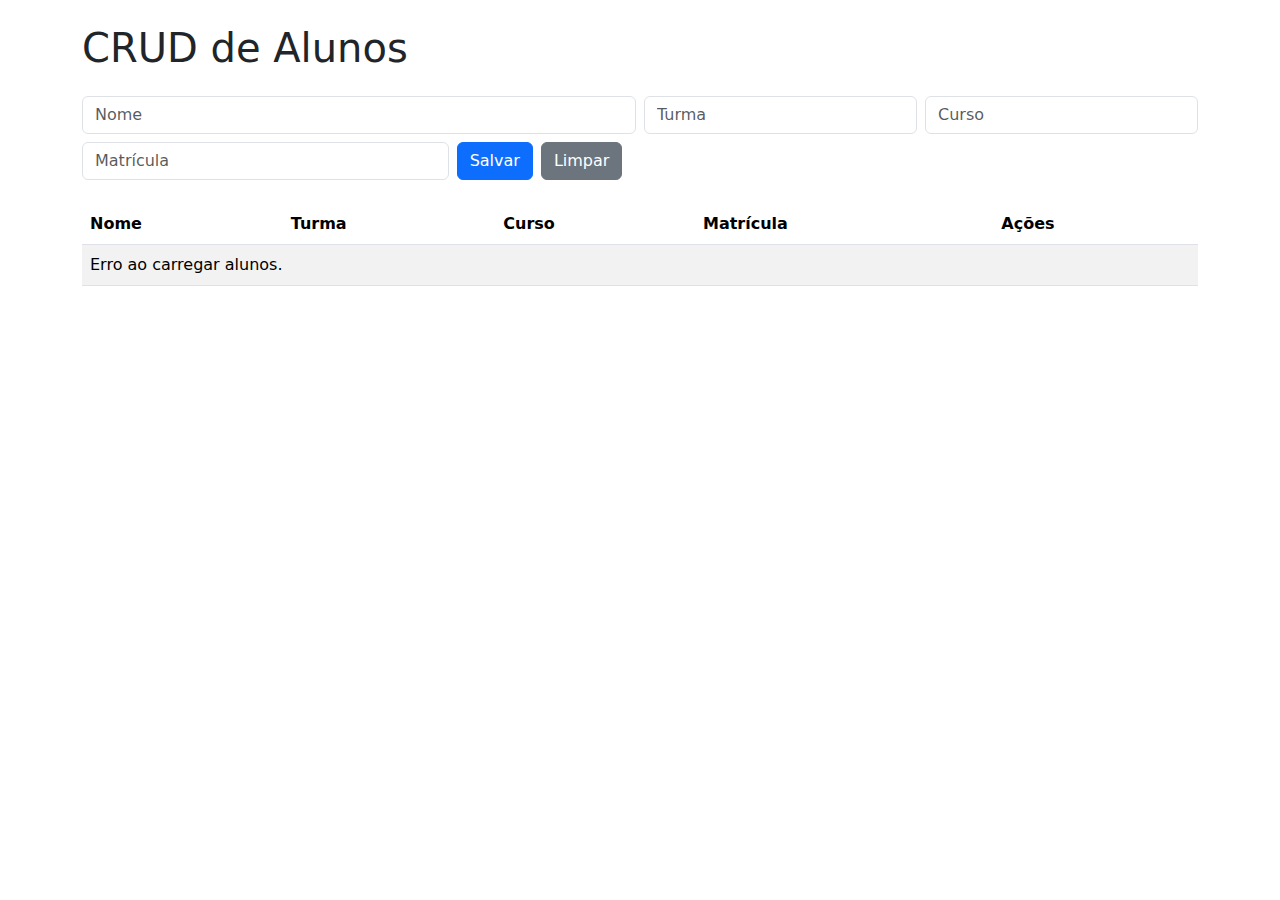
<file: CRUD-Alunos-main/index.html>
<!doctype html>
<html lang="pt-BR">
<head>
  <meta charset="utf-8">
  <meta name="viewport" content="width=device-width,initial-scale=1">
  <title>CRUD Alunos</title>
  <link href="https://cdn.jsdelivr.net/npm/bootstrap@5.3.2/dist/css/bootstrap.min.css" rel="stylesheet">
</head>
<body>
  <div class="container py-4">
    <h1 class="mb-4">CRUD de Alunos</h1>

    <!-- Form -->
    <form id="alunoForm" class="mb-4">
      <input type="hidden" id="alunoId">
      <div class="row g-2">
        <div class="col-md-6">
          <input id="nome" class="form-control" placeholder="Nome" required>
        </div>
        <div class="col-md-3">
          <input id="turma" class="form-control" placeholder="Turma" required>
        </div>
        <div class="col-md-3">
          <input id="curso" class="form-control" placeholder="Curso" required>
        </div>
        <div class="col-md-4 mt-2">
          <input id="matricula" class="form-control" placeholder="Matrícula" required>
        </div>
        <div class="col-md-8 d-flex align-items-end mt-2">
          <button class="btn btn-primary me-2" id="salvarBtn">Salvar</button>
          <button class="btn btn-secondary" type="button" id="limparBtn">Limpar</button>
        </div>
      </div>
    </form>

    <!-- Tabela -->
    <div class="table-responsive">
      <table class="table table-striped" id="alunosTable">
        <thead>
          <tr>
            <th>Nome</th>
            <th>Turma</th>
            <th>Curso</th>
            <th>Matrícula</th>
            <th>Ações</th>
          </tr>
        </thead>
        <tbody></tbody>
      </table>
    </div>
  </div>

  <script src="app.js"></script>
</body>
</html>
</file>
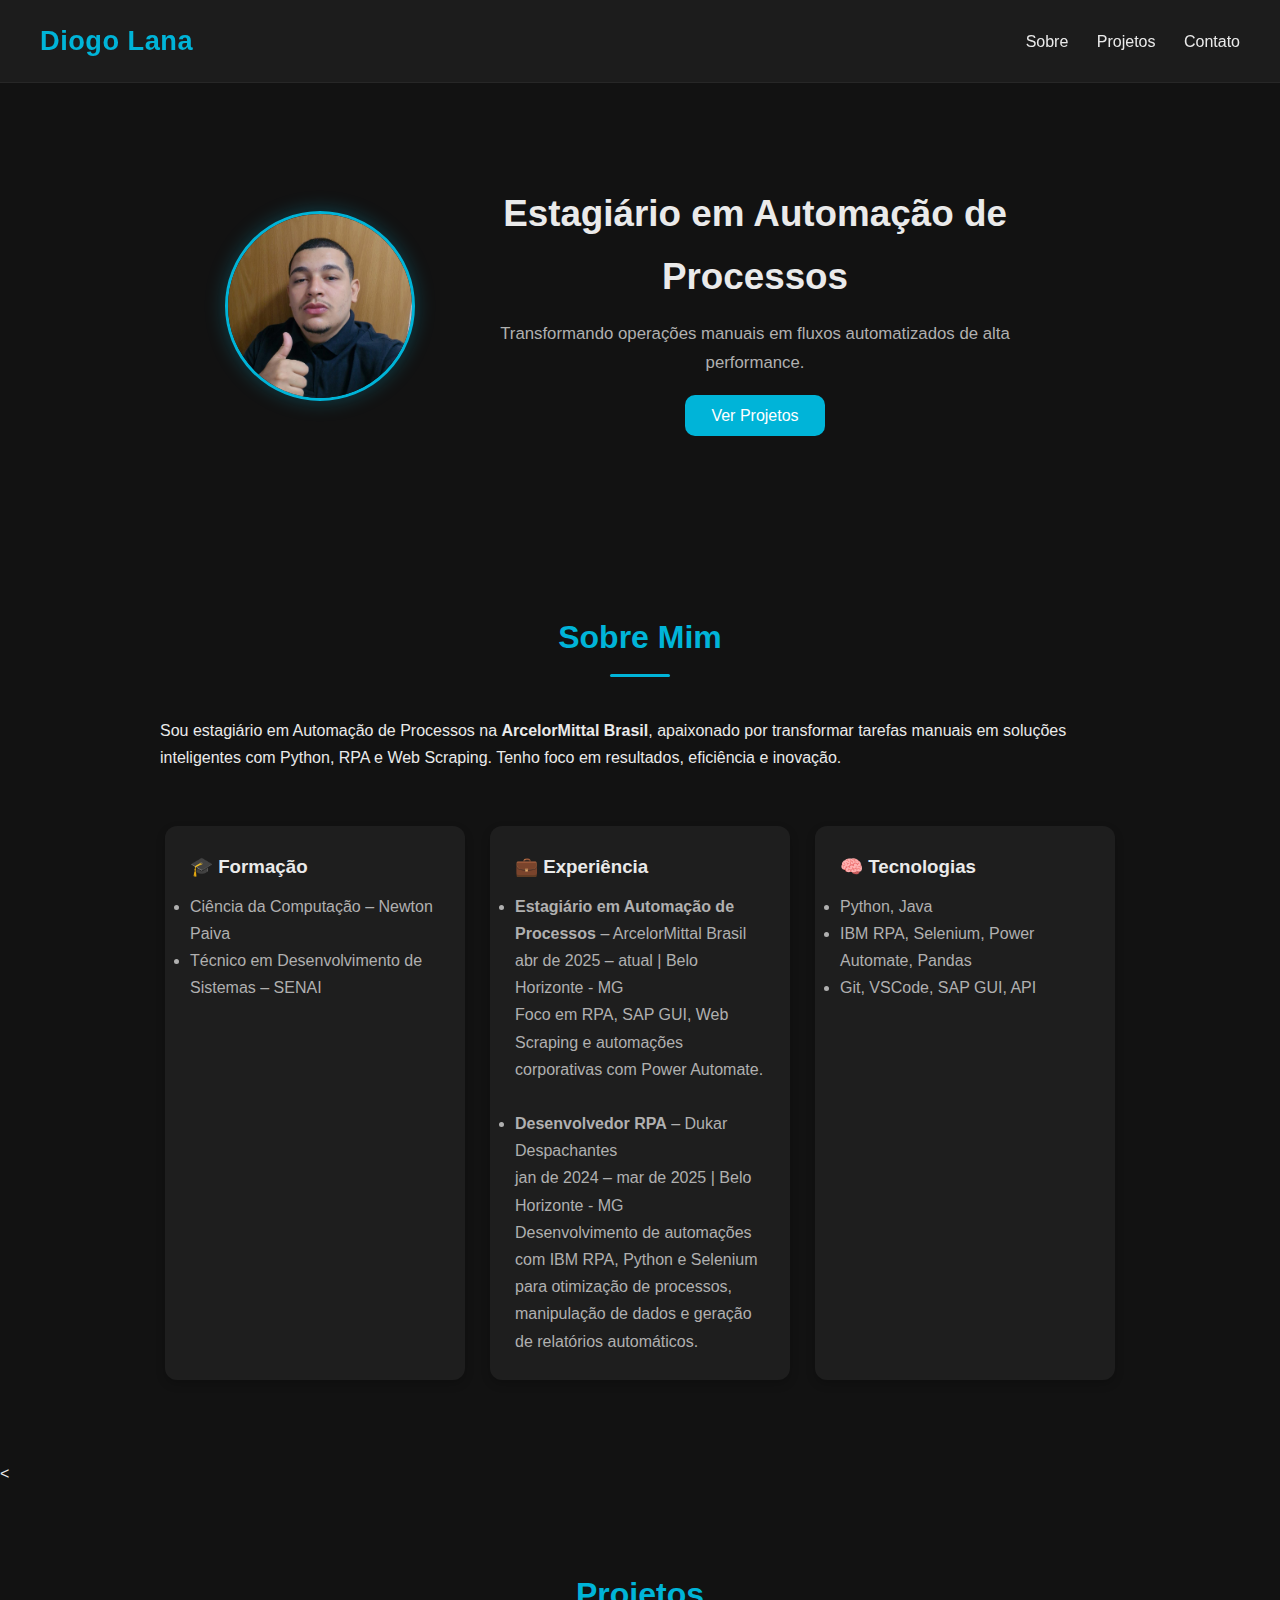
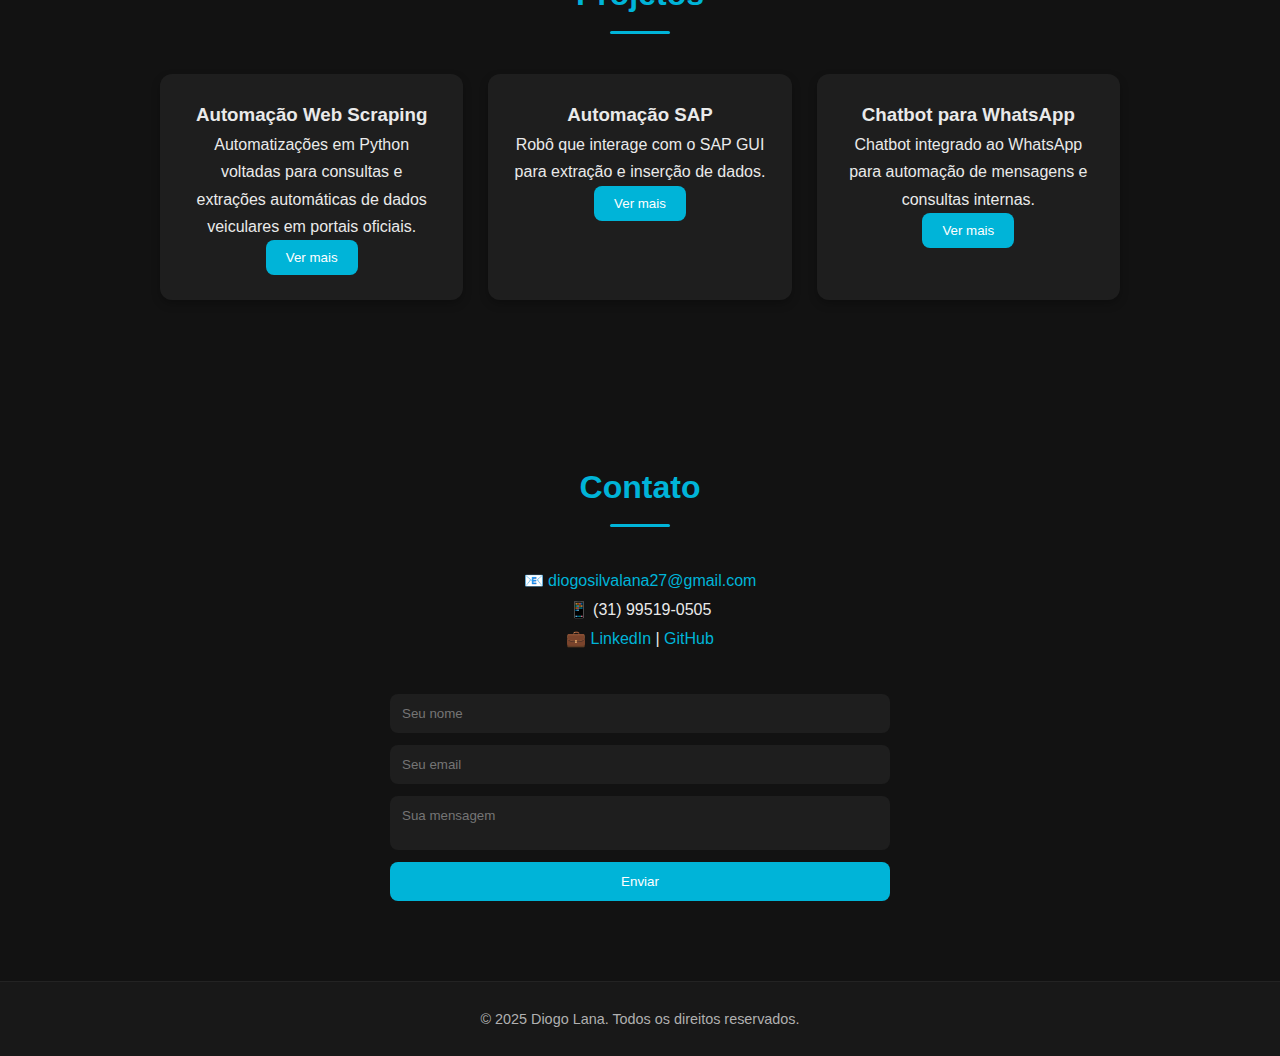
<file: Portifólio/index.html>
<!DOCTYPE html>
<html lang="pt-BR">
<head>
    <meta charset="UTF-8">
    <meta name="viewport" content="width=device-width, initial-scale=1.0">
    <title>Diogo Lana - Portfólio</title>
    <link rel="stylesheet" href="style.css">
    <meta name="description" content="Portfólio de Diogo Lana - Estagiário em Automação de Processos. Especialista em Python, RPA e Web Scraping.">
    <meta name="keywords" content="Python, RPA, Automação, Web Scraping, SAP, Chatbot, Portfólio, Diogo Lana">
</head>

<body>
    <header>
        <div class="logo">Diogo Lana</div>
        <nav>
            <a href="#sobre">Sobre</a>
            <a href="#projetos">Projetos</a>
            <a href="#contato">Contato</a>
        </nav>
    </header>

    <section class="hero">
        <img src="foto diogo.jpeg" alt="Foto de Diogo Lana" class="profile-pic">
        <div class="hero-text">
            <h1>Estagiário em Automação de Processos</h1>
            <p>Transformando operações manuais em fluxos automatizados de alta performance.</p>
            <a href="#projetos" class="btn">Ver Projetos</a>
        </div>
    </section>

    <section id="sobre">
        <h2>Sobre Mim</h2>
        <p>
            Sou estagiário em Automação de Processos na <strong>ArcelorMittal Brasil</strong>, apaixonado por transformar tarefas manuais em soluções inteligentes com Python, RPA e Web Scraping.
            Tenho foco em resultados, eficiência e inovação.
        </p>

        <br>
        <br>
        
        <div class="info-cards">
            <div class="card">
                <h3>🎓 Formação</h3>
                <ul>
                    <li>Ciência da Computação – Newton Paiva</li>
                    <li>Técnico em Desenvolvimento de Sistemas – SENAI</li>
                </ul>
            </div>

            <div class="card">
                <h3>💼 Experiência</h3> 
                    <ul>
                        <li><strong>Estagiário em Automação de Processos</strong> – ArcelorMittal Brasil<br>
                            <span class="subtext">abr de 2025 – atual | Belo Horizonte - MG</span><br>
                            Foco em RPA, SAP GUI, Web Scraping e automações corporativas com Power Automate.
                        </li>
                        <br>
                        <li><strong>Desenvolvedor RPA</strong> – Dukar Despachantes<br>
                            <span class="subtext">jan de 2024 – mar de 2025 | Belo Horizonte - MG</span><br>
                            Desenvolvimento de automações com IBM RPA, Python e Selenium para otimização de processos, manipulação de dados e geração de relatórios automáticos.
                        </li>
                    </ul>
            </div>

            <div class="card">
                <h3>🧠 Tecnologias</h3>
                <ul>
                    <li>Python, Java</li>
                    <li>IBM RPA, Selenium, Power Automate, Pandas</li>
                    <li>Git, VSCode, SAP GUI, API</li>
                </ul>
            </div>
        </div>
    </section>

    <<section id="projetos">
        <h2>Projetos</h2>

        <div class="projects">

            <!-- Projeto 1 -->
            <div class="project-item">
            <h3>Automação Web Scraping</h3>
            <p>Automatizações em Python voltadas para consultas e extrações automáticas de dados veiculares em portais oficiais.</p>
            <button class="toggle-btn">Ver mais</button>

            <div class="project-details">
                <p><strong>Descrição:</strong> Projeto desenvolvido em Python para automação de consultas de veículos, integração com planilhas e download automático de boletos. Utiliza Selenium WebDriver para interação em sites, com leitura e escrita de dados em tempo real, tornando o processo eficiente, escalável e preciso.</p>

                <p><strong>Funcionalidades:</strong></p>
                <ul>
                <li>Consulta automática de informações em portais do Detran e Senatran</li>
                <li>Manipulação avançada de planilhas Excel e CSV</li>
                <li>Download automatizado de boletos e documentos</li>
                <li>Integração modular e fácil manutenção dos scripts</li>
                </ul>

                <p><strong>Tecnologias:</strong> Python, Selenium, Pandas, OpenPyXL</p>

                <a href="https://github.com/Dhx27/Web-Scraping" target="_blank" class="project-link">Ver no GitHub</a>
            </div>
            </div>

            <!-- Projeto 2 -->
            <div class="project-item">
            <h3>Automação SAP</h3>
            <p>Robô que interage com o SAP GUI para extração e inserção de dados.</p>
            <button class="toggle-btn">Ver mais</button>
            <div class="project-details">
                <p><strong>Descrição:</strong> Automatiza fluxos internos no SAP, reduzindo erros e aumentando produtividade.</p>
                <p><strong>Tecnologias:</strong> Python, PyWin32, SAP GUI Scripting</p>
                <a href="https://github.com/Dhx27/Automacoes_SAP" target="_blank" class="project-link">Ver no GitHub</a>
            </div>
            </div>

            <!-- Projeto 3 -->
            <div class="project-item">
            <h3>Chatbot para WhatsApp</h3>
            <p>Chatbot integrado ao WhatsApp para automação de mensagens e consultas internas.</p>
            <button class="toggle-btn">Ver mais</button>
            <div class="project-details">
                <p><strong>Descrição:</strong> Bot desenvolvido em Python com integração à API do WhatsApp para envio automatizado de relatórios e respostas personalizadas (projeto corporativo).</p>
                <p><strong>Tecnologias:</strong> Python, API do WhatsApp</p>
            </div>
            </div>

        </div>
    </section>


    <section id="contato">
        <h2>Contato</h2>
        <div class="contact-info">
            <p>📧 <a href="mailto:diogosilvalana27@gmail.com">diogosilvalana27@gmail.com</a></p>
            <p>📱 (31) 99519-0505</p>
            <p>💼 <a href="https://www.linkedin.com/in/diogo-lana-644430198" target="_blank">LinkedIn</a> | 
               <a href="https://github.com/Dhx27" target="_blank">GitHub</a></p>
        </div>

        <form>
            <input type="text" name="nome" placeholder="Seu nome" required>
            <input type="email" name="email" placeholder="Seu email" required>
            <textarea name="mensagem" placeholder="Sua mensagem" required></textarea>
            <button type="submit">Enviar</button>
        </form>
    </section>

    <footer>
        <p>© 2025 Diogo Lana. Todos os direitos reservados.</p>
    </footer>

    <button id="topBtn">↑</button>

    <script>
        // Botão "Ver mais"
        document.querySelectorAll(".toggle-btn").forEach(button => {
            button.addEventListener("click", () => {
                const details = button.nextElementSibling;
                const isVisible = details.style.display === "block";

                document.querySelectorAll(".project-details").forEach(d => d.style.display = "none");
                document.querySelectorAll(".toggle-btn").forEach(b => b.textContent = "Ver mais");

                if (!isVisible) {
                    details.style.display = "block";
                    button.textContent = "Ver menos";
                }
            });
        });

        // Botão voltar ao topo
        const topBtn = document.getElementById("topBtn");
        window.onscroll = () => {
            if (document.body.scrollTop > 300 || document.documentElement.scrollTop > 300) {
                topBtn.style.display = "block";
            } else {
                topBtn.style.display = "none";
            }
        };
        topBtn.onclick = () => window.scrollTo({ top: 0, behavior: "smooth" });
    </script>
</body>
</html>
</file>
<file: Portifólio/style.css>
/* ---------- CONFIGURAÇÕES GERAIS ---------- */
* {
    margin: 0;
    padding: 0;
    box-sizing: border-box;
    font-family: "Poppins", sans-serif;
}

html {
    scroll-behavior: smooth;
}

body {
    background-color: #121212;
    color: #eaeaea;
    line-height: 1.7;
    overflow-x: hidden;
}

/* ---------- CORES ---------- */
:root {
    --accent: #00b4d8;
    --accent-hover: #0097c5;
    --bg-dark: #121212;
    --bg-light: #1e1e1e;
    --text: #eaeaea;
    --subtext: #b0b0b0;
}

/* ---------- HEADER ---------- */
header {
    background-color: rgba(30, 30, 30, 0.9);
    padding: 18px 40px;
    display: flex;
    justify-content: space-between;
    align-items: center;
    position: sticky;
    top: 0;
    z-index: 100;
    backdrop-filter: blur(8px);
    border-bottom: 1px solid rgba(255, 255, 255, 0.05);
}

.logo {
    font-size: 1.7rem;
    font-weight: 600;
    color: var(--accent);
    letter-spacing: 0.5px;
}

nav a {
    margin-left: 24px;
    color: var(--text);
    text-decoration: none;
    font-weight: 500;
    transition: color 0.3s ease;
}

nav a:hover {
    color: var(--accent);
}

/* ---------- HERO ---------- */
.hero {
    display: flex;
    align-items: center;
    justify-content: center;
    flex-wrap: wrap;
    gap: 40px;
    padding: 100px 20px;
    text-align: center;
}

.profile-pic {
    width: 190px;
    height: 190px;
    border-radius: 50%;
    border: 3px solid var(--accent);
    object-fit: cover;
    box-shadow: 0 0 20px rgba(0, 180, 216, 0.3);
    transition: transform 0.4s ease;
}

.profile-pic:hover {
    transform: scale(1.05);
}

.hero-text {
    max-width: 600px;
    animation: fadeInUp 0.6s ease;
}

.hero h1 {
    font-size: 2.3rem;
    margin-bottom: 12px;
}

.hero p {
    color: var(--subtext);
    margin-bottom: 25px;
    font-size: 1.05rem;
}

.btn {
    background: var(--accent);
    color: #fff;
    padding: 12px 26px;
    border-radius: 10px;
    text-decoration: none;
    font-weight: 500;
    transition: all 0.3s ease;
}

.btn:hover {
    background: var(--accent-hover);
    transform: translateY(-2px);
}

/* ---------- SEÇÕES GERAIS ---------- */
section {
    padding: 80px 20px;
    max-width: 1000px;
    margin: auto;
}

h2 {
    color: var(--accent);
    margin-bottom: 40px;
    text-align: center;
    font-size: 2rem;
    position: relative;
}

h2::after {
    content: "";
    display: block;
    width: 60px;
    height: 3px;
    background: var(--accent);
    margin: 10px auto 0;
    border-radius: 2px;
}

/* ---------- SOBRE ---------- */
.info-cards {
    display: flex;
    gap: 25px;
    flex-wrap: wrap;
    justify-content: center;
}

.card {
    background: var(--bg-light);
    padding: 25px;
    border-radius: 12px;
    width: 100%;
    max-width: 300px;
    transition: all 0.3s ease;
    box-shadow: 0 4px 10px rgba(0,0,0,0.2);
}

.card:hover {
    transform: translateY(-5px);
    box-shadow: 0 6px 14px rgba(0,0,0,0.3);
}

.card h3 {
    margin-bottom: 10px;
}

.card ul {
    color: var(--subtext);
}

/* ---------- PROJETOS ---------- */
.projects {
    display: grid;
    grid-template-columns: repeat(auto-fit, minmax(280px, 1fr));
    gap: 25px;
}

.project-item {
    background: var(--bg-light);
    padding: 25px;
    border-radius: 12px;
    text-align: center;
    box-shadow: 0 4px 8px rgba(0,0,0,0.25);
    transition: transform 0.3s ease;
}

.project-item:hover {
    transform: translateY(-6px);
}

.toggle-btn {
    background: var(--accent);
    border: none;
    padding: 10px 20px;
    color: white;
    border-radius: 8px;
    cursor: pointer;
    transition: all 0.3s ease;
}

.toggle-btn:hover {
    background: var(--accent-hover);
    transform: scale(1.05);
}

.project-details {
    display: none;
    margin-top: 15px;
    animation: fadeIn 0.4s ease-in-out;
}

@keyframes fadeInUp {
    from { opacity: 0; transform: translateY(20px); }
    to { opacity: 1; transform: translateY(0); }
}

/* ---------- LINKS DE PROJETO ---------- */
.project-link {
    display: inline-block;
    margin-top: 10px;
    color: var(--accent);
    text-decoration: none;
    font-weight: 600;
}

.project-link:hover {
    color: var(--accent-hover);
}

/* ---------- CONTATO ---------- */
.contact-info {
    text-align: center;
    margin-bottom: 40px;
    line-height: 1.8;
}

.contact-info a {
    color: var(--accent);
    text-decoration: none;
    font-weight: 500;
}

form {
    max-width: 500px;
    margin: auto;
    display: flex;
    flex-direction: column;
    gap: 12px;
}

input, textarea {
    padding: 12px;
    border: none;
    border-radius: 8px;
    background: var(--bg-light);
    color: #fff;
    resize: none;
}

button {
    background: var(--accent);
    border: none;
    padding: 12px;
    color: white;
    border-radius: 8px;
    cursor: pointer;
    font-weight: 500;
    transition: all 0.3s ease;
}

button:hover {
    background: var(--accent-hover);
    transform: translateY(-2px);
}

/* ---------- FOOTER ---------- */
footer {
    background: #181818;
    text-align: center;
    padding: 25px;
    font-size: 0.9rem;
    color: var(--subtext);
    border-top: 1px solid rgba(255,255,255,0.05);
}

/* ---------- BOTÃO TOPO ---------- */
#topBtn {
    position: fixed;
    bottom: 25px;
    right: 25px;
    background: var(--accent);
    color: #fff;
    border: none;
    width: 45px;
    height: 45px;
    border-radius: 50%;
    cursor: pointer;
    display: none;
    font-size: 1.2rem;
    box-shadow: 0 4px 10px rgba(0,0,0,0.3);
    transition: all 0.3s ease;
}

#topBtn:hover {
    background: var(--accent-hover);
    transform: translateY(-3px);
}

/* ---------- RESPONSIVIDADE ---------- */
@media (max-width: 768px) {
    header {
        flex-direction: column;
        text-align: center;
        padding: 15px;
    }

    nav a {
        display: block;
        margin: 10px 0;
    }

    .info-cards {
        flex-direction: column;
        align-items: center;
    }

    .hero {
        padding: 60px 20px;
    }

    .hero h1 {
        font-size: 1.8rem;
    }
}
</file>
